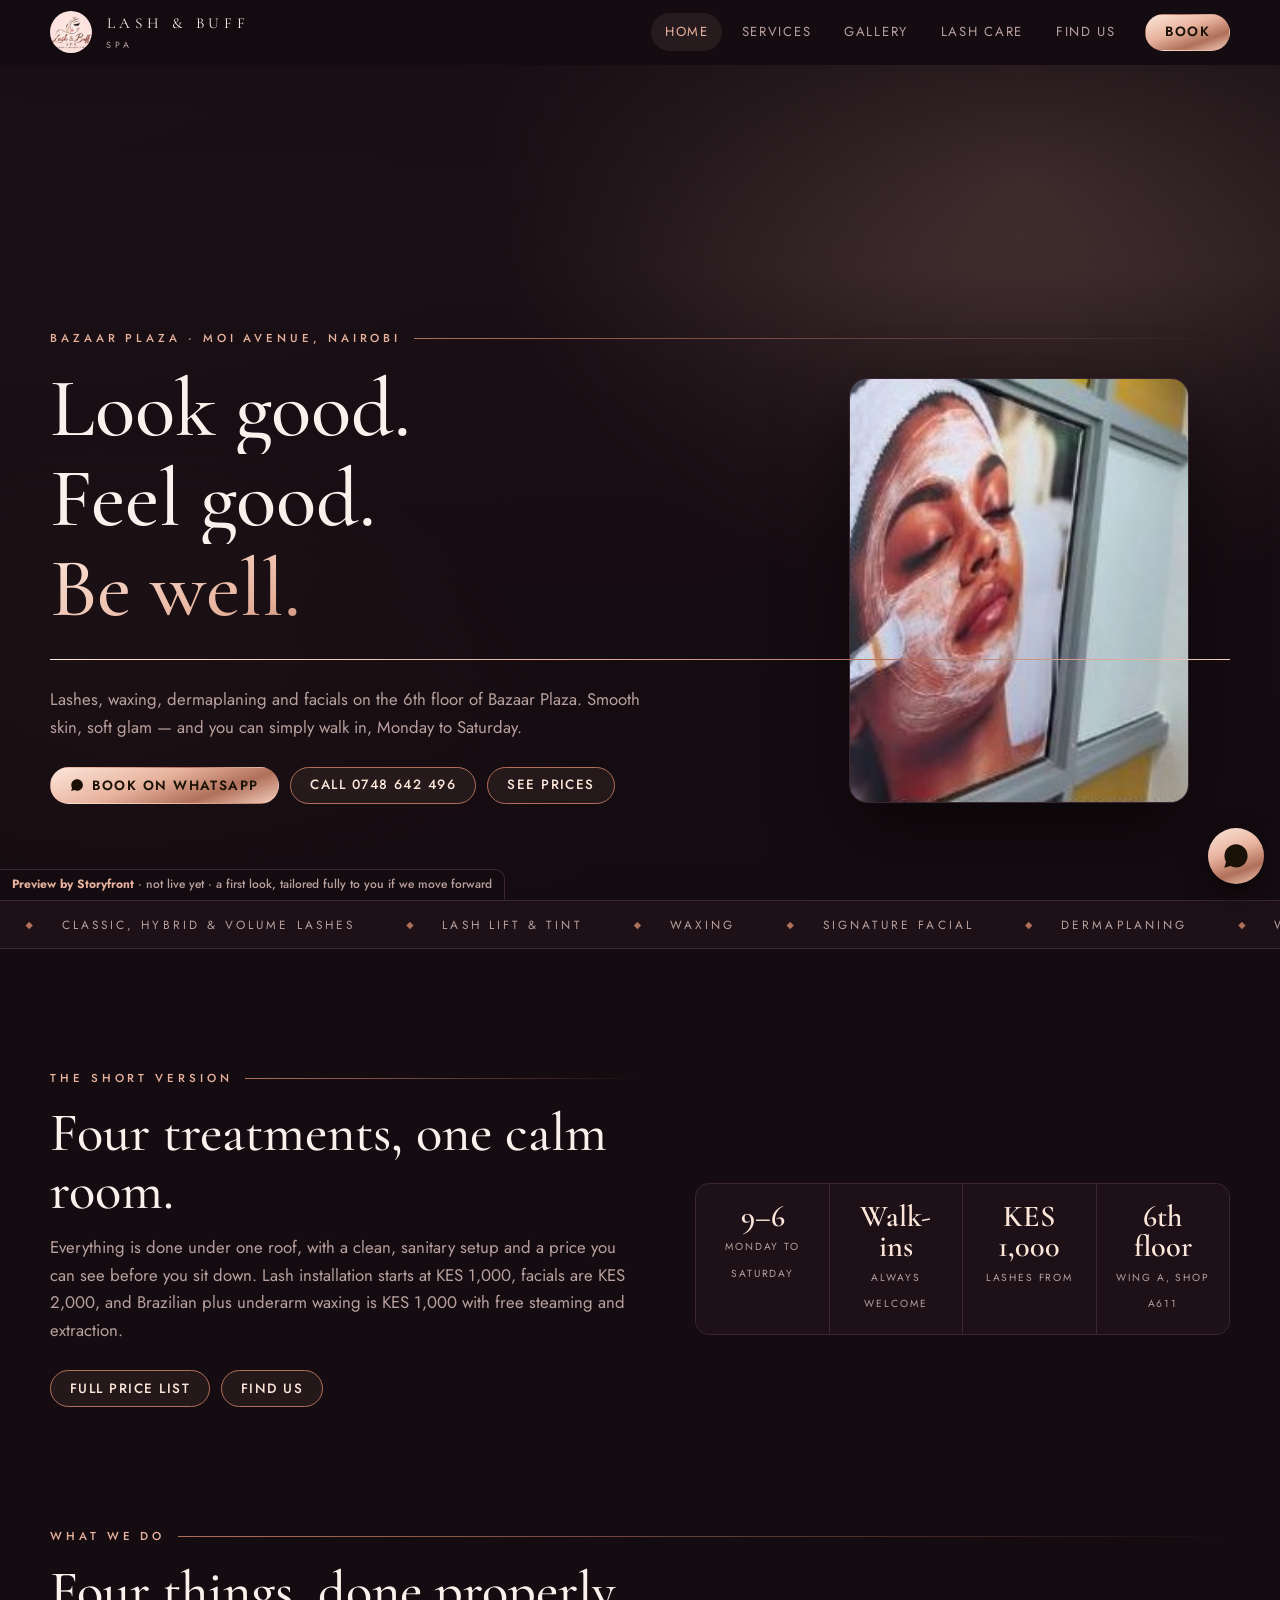
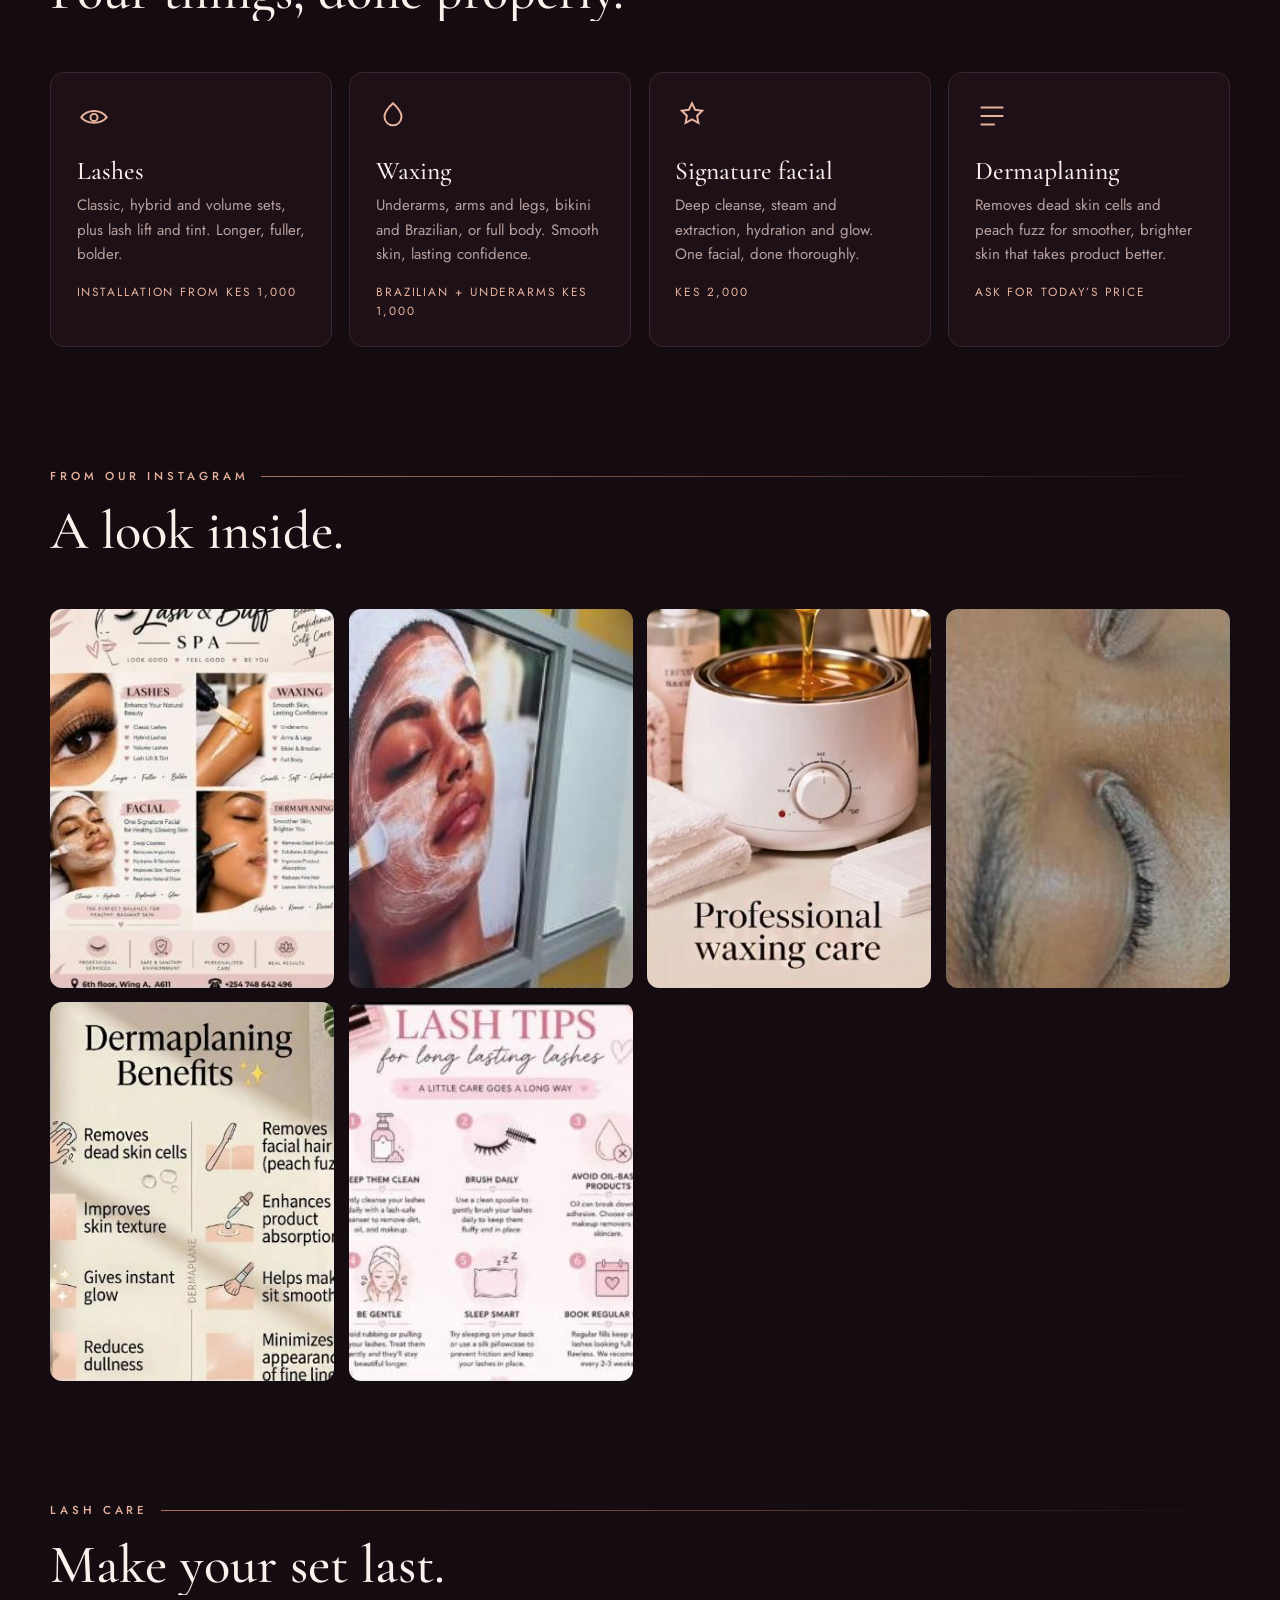
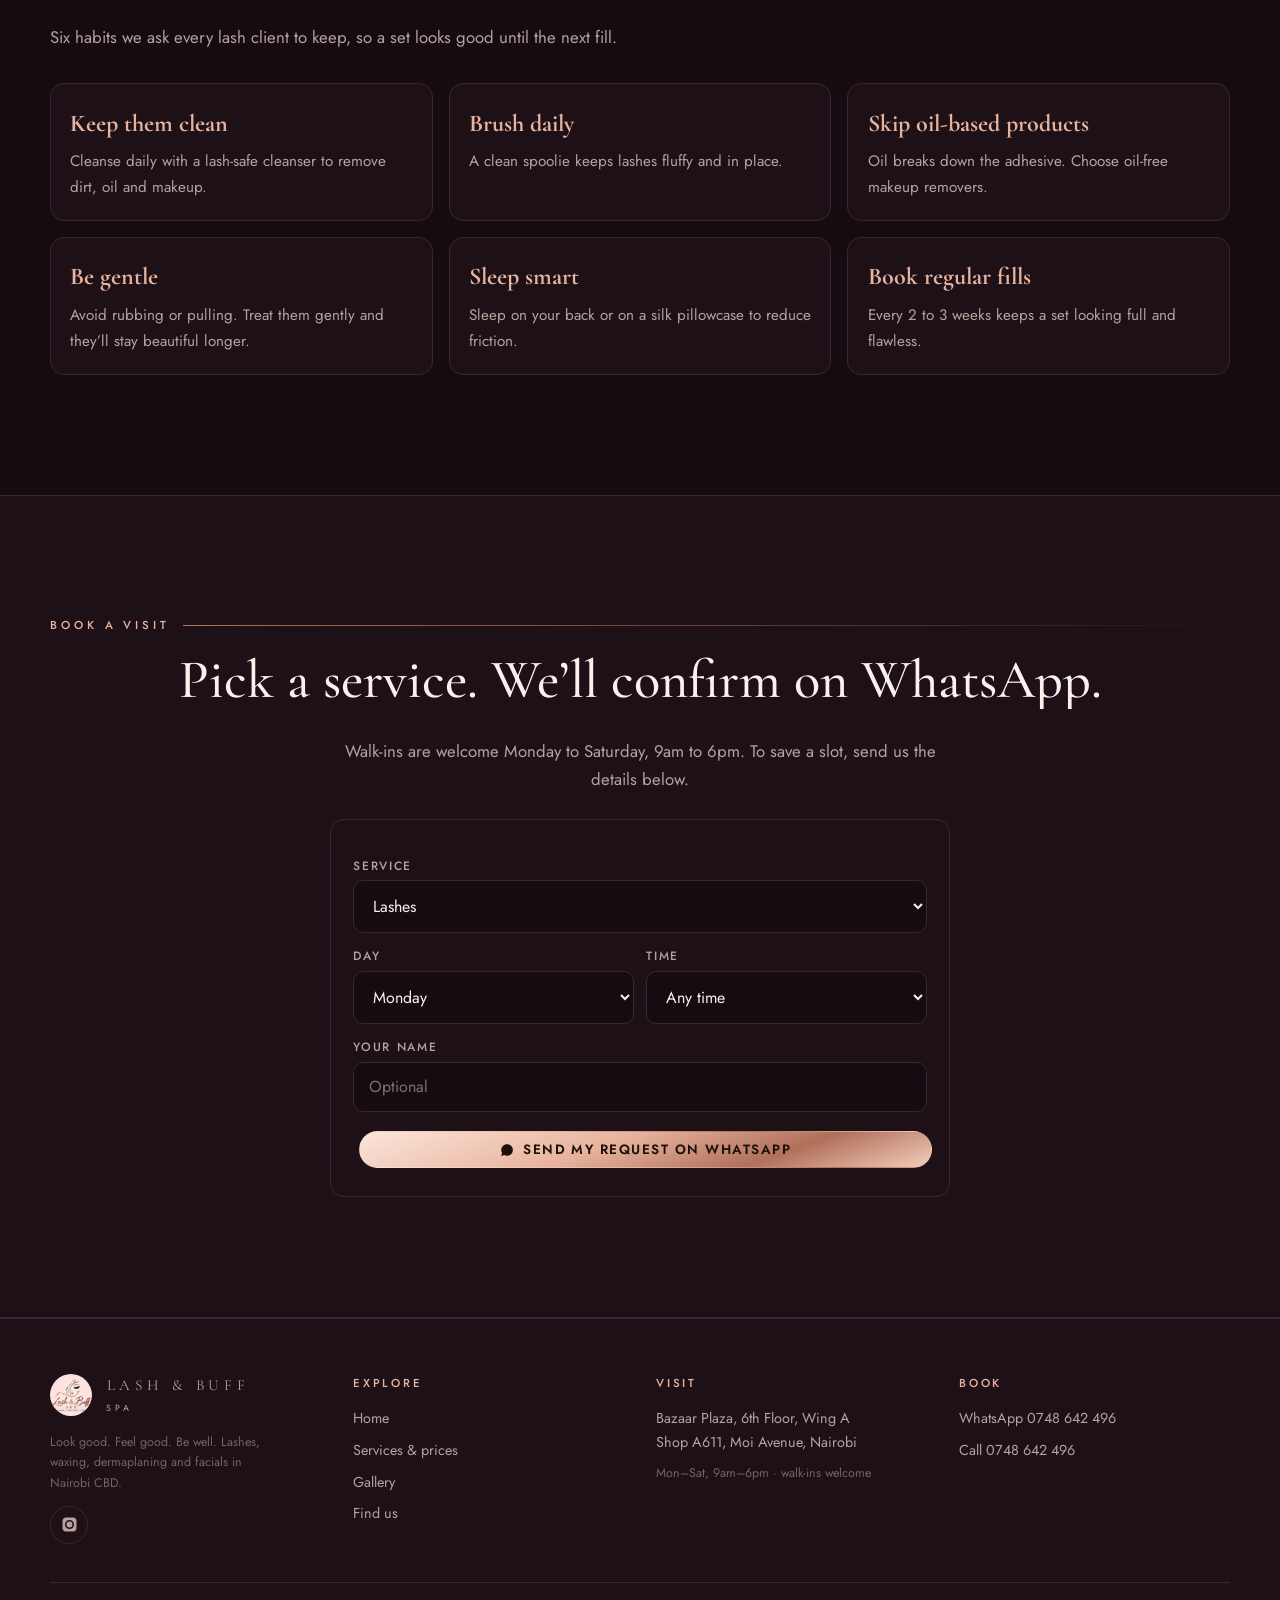
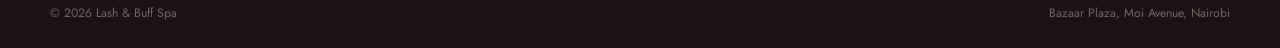
<file: index.html>
<!doctype html>
<html lang="en">
<head>
<meta charset="utf-8">
<meta name="viewport" content="width=device-width,initial-scale=1">
<title>Lash & Buff Spa | Lashes, Waxing, Facials, Nairobi CBD</title>
<meta name="description" content="Lashes, waxing, dermaplaning and facials at Bazaar Plaza, Moi Avenue, Nairobi. Walk-ins welcome, Mon-Sat 9am-6pm. Book on WhatsApp.">
<meta property="og:type" content="website">
<meta property="og:site_name" content="Lash &amp; Buff Spa">
<meta property="og:title" content="Lash & Buff Spa | Lashes, Waxing, Facials, Nairobi CBD">
<meta property="og:description" content="Lashes, waxing, dermaplaning and facials at Bazaar Plaza, Moi Avenue, Nairobi. Walk-ins welcome, Mon-Sat 9am-6pm. Book on WhatsApp.">
<meta property="og:image" content="og-image.jpg">
<meta name="twitter:card" content="summary_large_image">
<meta name="theme-color" content="#150C11">
<link rel="icon" href="favicon.svg" type="image/svg+xml">
<link rel="icon" href="favicon-32.png" sizes="32x32">
<link rel="apple-touch-icon" href="apple-touch-icon.png">
<link rel="preconnect" href="https://fonts.googleapis.com">
<link rel="preconnect" href="https://fonts.gstatic.com" crossorigin>
<link href="https://fonts.googleapis.com/css2?family=Cormorant+Garamond:wght@300;400;500;600&family=Jost:wght@300;400;500;600&display=swap" rel="stylesheet">
<link rel="stylesheet" href="styles.css">
<noscript><style>#splash{display:none}.rv{opacity:1;transform:none}.fade-up{opacity:1}</style></noscript>
<script type="application/ld+json">
{"@context":"https://schema.org","@type":"BeautySalon","name":"Lash & Buff Spa","description":"Lashes, waxing, dermaplaning and facials at Bazaar Plaza, Moi Avenue, Nairobi. Walk-ins welcome.","telephone":"+254748642496","openingHours":"Mo-Sa 09:00-18:00","address":{"@type":"PostalAddress","streetAddress":"Bazaar Plaza, 6th Floor, Wing A, Shop A611, Moi Avenue","addressLocality":"Nairobi","addressCountry":"KE"},"sameAs":["https://www.instagram.com/lashandbuff_spa_ke/"]}
</script>
</head>
<body>
<a class="skip" href="#main">Skip to content</a>
<div id="splash"><div class="splash-in"><img class="crest logo-img" src="images/logo.jpg" alt=""><div class="wordmark">LASH &amp; BUFF<small>SPA</small></div></div></div>
<header class="hdr" id="hdr"><div class="hdr-in">
<a class="brand" href="index.html"><img class="crest crest-box logo-img" src="images/logo.jpg" alt="Lash &amp; Buff Spa logo"><span class="wordmark">LASH &amp; BUFF<small>SPA</small></span></a>
<nav class="nav" id="nav">
<a href="index.html" aria-current="page">Home</a>
<a href="services.html">Services</a>
<a href="index.html#gallery">Gallery</a>
<a href="index.html#aftercare">Lash care</a>
<a href="contact.html">Find us</a>
<a class="btn btn-solid" href="https://wa.me/254748642496?text=Hi%20Lash%20%26%20Buff%2C%20I%20found%20your%20website.%20I%27d%20like%20to%20book%3A%0AService%3A%20%0APreferred%20day%3A%20">Book on WhatsApp</a>
</nav>
<a class="btn btn-solid btn-hdr" href="https://wa.me/254748642496?text=Hi%20Lash%20%26%20Buff%2C%20I%20found%20your%20website.%20I%27d%20like%20to%20book%3A%0AService%3A%20%0APreferred%20day%3A%20">Book</a>
<button class="burger" id="burger" aria-label="Open menu" aria-expanded="false" aria-controls="nav"><span></span><span></span><span></span></button>
</div></header>
<main id="main">

<section class="hero"><div class="hero-img"><img src="images/logo.jpg" alt=""></div>
<figure class="hero-photo"><img src="images/facial.jpg" alt="A client mid-facial at Lash &amp; Buff Spa"></figure>
<div class="hero-in">
<p class="eyebrow fade-up">Bazaar Plaza &middot; Moi Avenue, Nairobi</p>
<h1><span class="ln"><i>Look good.</i></span><span class="ln"><i>Feel good.</i></span><span class="ln"><i class="gold">Be well.</i></span></h1>
<div class="rule"></div>
<p class="lede fade-up">Lashes, waxing, dermaplaning and facials on the 6th floor of Bazaar Plaza. Smooth skin, soft glam &mdash; and you can simply walk in, Monday to Saturday.</p>
<div class="hero-cta fade-up d2"><a class="btn btn-solid" href="https://wa.me/254748642496?text=Hi%20Lash%20%26%20Buff%2C%20I%20found%20your%20website.%20I%27d%20like%20to%20book%3A%0AService%3A%20%0APreferred%20day%3A%20"><svg viewBox="0 0 24 24" aria-hidden="true"><path d="M17.47 14.38c-.3-.15-1.76-.87-2.03-.97-.27-.1-.47-.15-.67.15-.2.3-.77.97-.94 1.17-.17.2-.35.22-.65.07-.3-.15-1.26-.46-2.4-1.48-.89-.79-1.49-1.76-1.66-2.06-.17-.3-.02-.46.13-.61.14-.14.3-.35.45-.53.15-.18.2-.3.3-.5.1-.2.05-.37-.02-.52-.07-.15-.67-1.62-.92-2.22-.24-.58-.49-.5-.67-.51h-.57c-.2 0-.52.07-.79.37-.27.3-1.04 1.02-1.04 2.48s1.07 2.88 1.22 3.08c.15.2 2.1 3.2 5.08 4.49.71.31 1.26.49 1.69.63.71.23 1.36.19 1.87.12.57-.09 1.76-.72 2-1.41.25-.7.25-1.29.17-1.41-.07-.12-.27-.2-.57-.35zM12.04 2C6.58 2 2.13 6.45 2.13 11.91c0 1.75.46 3.45 1.32 4.95L2 22l5.25-1.38c1.45.79 3.08 1.21 4.79 1.21 5.46 0 9.91-4.45 9.91-9.91S17.5 2 12.04 2z"/></svg>Book on WhatsApp</a><a class="btn" href="tel:+254748642496">Call 0748 642 496</a><a class="btn" href="services.html">See prices</a></div>
</div></section>
<div class="ticker" aria-hidden="true"><div class="ticker-tr">
<span>Classic, hybrid &amp; volume lashes</span><span>Lash lift &amp; tint</span><span>Waxing</span><span>Signature facial</span><span>Dermaplaning</span><span>Walk-ins welcome</span>
<span>Classic, hybrid &amp; volume lashes</span><span>Lash lift &amp; tint</span><span>Waxing</span><span>Signature facial</span><span>Dermaplaning</span><span>Walk-ins welcome</span>
</div></div>
<section class="sec"><div class="wrap"><div class="split wide">
<div class="rv"><p class="eyebrow">The short version</p><h2><span class="sweep">Four treatments, one calm room.</span></h2>
<p class="lede">Everything is done under one roof, with a clean, sanitary setup and a price you can see before you sit down. Lash installation starts at KES 1,000, facials are KES 2,000, and Brazilian plus underarm waxing is KES 1,000 with free steaming and extraction.</p>
<div class="hero-cta"><a class="btn" href="services.html">Full price list</a><a class="btn" href="contact.html">Find us</a></div></div>
<div class="rv d1"><div class="stats">
<div class="stat"><b>9&ndash;6</b><span>Monday to Saturday</span></div><div class="stat"><b>Walk-ins</b><span>always welcome</span></div>
<div class="stat"><b>KES 1,000</b><span>lashes from</span></div><div class="stat"><b>6th floor</b><span>Wing A, Shop A611</span></div></div></div>
</div></div></section>
<section class="sec" style="padding-top:0"><div class="wrap">
<div class="rv"><p class="eyebrow">What we do</p><h2><span class="sweep">Four things, done properly.</span></h2></div>
<div class="grid g3" style="margin-top:2.4rem">
<a class="card rv" href="services.html"><svg class="ico" viewBox="0 0 24 24" aria-hidden="true"><path d="M3 13c4-6 14-6 18 0-4 5-14 5-18 0z"/><circle cx="12" cy="13" r="2.5"/></svg><h3>Lashes</h3><p>Classic, hybrid and volume sets, plus lash lift and tint. Longer, fuller, bolder.</p><span class="from">Installation from KES 1,000</span></a>
<a class="card rv d1" href="services.html"><svg class="ico" viewBox="0 0 24 24" aria-hidden="true"><path d="M12 3s6 5.4 6 9.6A6 6 0 0 1 6 12.6C6 8.4 12 3 12 3z"/></svg><h3>Waxing</h3><p>Underarms, arms and legs, bikini and Brazilian, or full body. Smooth skin, lasting confidence.</p><span class="from">Brazilian + underarms KES 1,000</span></a>
<a class="card rv d2" href="services.html"><svg class="ico" viewBox="0 0 24 24" aria-hidden="true"><path d="M12 3l2.2 4.6 5 .7-3.6 3.5.9 5-4.5-2.4L7.5 16.8l.9-5L4.8 8.3l5-.7L12 3z"/></svg><h3>Signature facial</h3><p>Deep cleanse, steam and extraction, hydration and glow. One facial, done thoroughly.</p><span class="from">KES 2,000</span></a>
<a class="card rv d3" href="services.html"><svg class="ico" viewBox="0 0 24 24" aria-hidden="true"><path d="M4 6h16M4 12h16M4 18h10"/></svg><h3>Dermaplaning</h3><p>Removes dead skin cells and peach fuzz for smoother, brighter skin that takes product better.</p><span class="from">Ask for today&rsquo;s price</span></a>
</div></div></section>
<section class="sec" style="padding-top:0" id="gallery"><div class="wrap">
<div class="rv"><p class="eyebrow">From our Instagram</p><h2><span class="sweep">A look inside.</span></h2></div>
<div class="gal rv" style="margin-top:2.2rem">
<figure data-title="Our services at a glance" data-detail="Lashes, waxing, facial and dermaplaning, on one card."><img src="images/services-flyer.jpg" alt="Lash &amp; Buff services card" loading="lazy"><figcaption>Our services at a glance</figcaption></figure>
<figure data-title="Signature facial" data-detail="Deep cleanse, steaming and extraction, facials at KES 2,000."><img src="images/facial.jpg" alt="Client during a facial" loading="lazy"><figcaption>Signature facial</figcaption></figure>
<figure data-title="Professional waxing care" data-detail="Clean, warm wax and fresh towels for every client."><img src="images/wax-warmer.jpg" alt="Wax warmer and towels" loading="lazy"><figcaption>Professional waxing care</figcaption></figure>
<figure data-title="Lash detail" data-detail="Soft, natural sets that stay neat."><img src="images/lash-closeup.jpg" alt="Close-up of lash extensions" loading="lazy"><figcaption>Lash detail</figcaption></figure>
<figure data-title="Dermaplaning benefits" data-detail="Removes dead skin cells, improves texture, instant glow."><img src="images/dermaplaning.jpg" alt="Dermaplaning benefits" loading="lazy"><figcaption>Dermaplaning benefits</figcaption></figure>
<figure data-title="Lash tips" data-detail="Six habits for long-lasting lashes."><img src="images/lash-tips.jpg" alt="Lash tips for long lasting lashes" loading="lazy"><figcaption>Lash tips</figcaption></figure>
</div></div></section>
<section class="sec" style="padding-top:0" id="aftercare"><div class="wrap">
<div class="rv"><p class="eyebrow">Lash care</p><h2><span class="sweep">Make your set last.</span></h2><p class="lede" style="margin-top:1rem">Six habits we ask every lash client to keep, so a set looks good until the next fill.</p></div>
<div class="tips rv">
<div class="tip"><b>Keep them clean</b><span>Cleanse daily with a lash-safe cleanser to remove dirt, oil and makeup.</span></div>
<div class="tip"><b>Brush daily</b><span>A clean spoolie keeps lashes fluffy and in place.</span></div>
<div class="tip"><b>Skip oil-based products</b><span>Oil breaks down the adhesive. Choose oil-free makeup removers.</span></div>
<div class="tip"><b>Be gentle</b><span>Avoid rubbing or pulling. Treat them gently and they&rsquo;ll stay beautiful longer.</span></div>
<div class="tip"><b>Sleep smart</b><span>Sleep on your back or on a silk pillowcase to reduce friction.</span></div>
<div class="tip"><b>Book regular fills</b><span>Every 2 to 3 weeks keeps a set looking full and flawless.</span></div>
</div></div></section>
<section class="sec cta-band"><div class="wrap">
<p class="eyebrow rv" style="justify-content:center">Book a visit</p>
<h2 class="rv"><span class="sweep">Pick a service. We&rsquo;ll confirm on WhatsApp.</span></h2>
<p class="lede rv" style="margin:1rem auto 0;text-align:center">Walk-ins are welcome Monday to Saturday, 9am to 6pm. To save a slot, send us the details below.</p>
<form class="book rv" id="bk">
<label for="svc">Service</label><select id="svc" name="svc"><option>Lashes</option><option>Lash lift &amp; tint</option><option>Waxing</option><option>Facial</option><option>Dermaplaning</option><option>Not sure yet</option></select>
<div class="row"><div><label for="day">Day</label><select id="day" name="day"><option>Monday</option><option>Tuesday</option><option>Wednesday</option><option>Thursday</option><option>Friday</option><option>Saturday</option></select></div>
<div><label for="time">Time</label><select id="time" name="time"><option value="">Any time</option><option>9am</option><option>11am</option><option>1pm</option><option>3pm</option><option>5pm</option></select></div></div>
<label for="nm">Your name</label><input id="nm" name="nm" autocomplete="name" placeholder="Optional">
<button class="btn btn-solid" type="submit"><svg viewBox="0 0 24 24" aria-hidden="true"><path d="M17.47 14.38c-.3-.15-1.76-.87-2.03-.97-.27-.1-.47-.15-.67.15-.2.3-.77.97-.94 1.17-.17.2-.35.22-.65.07-.3-.15-1.26-.46-2.4-1.48-.89-.79-1.49-1.76-1.66-2.06-.17-.3-.02-.46.13-.61.14-.14.3-.35.45-.53.15-.18.2-.3.3-.5.1-.2.05-.37-.02-.52-.07-.15-.67-1.62-.92-2.22-.24-.58-.49-.5-.67-.51h-.57c-.2 0-.52.07-.79.37-.27.3-1.04 1.02-1.04 2.48s1.07 2.88 1.22 3.08c.15.2 2.1 3.2 5.08 4.49.71.31 1.26.49 1.69.63.71.23 1.36.19 1.87.12.57-.09 1.76-.72 2-1.41.25-.7.25-1.29.17-1.41-.07-.12-.27-.2-.57-.35zM12.04 2C6.58 2 2.13 6.45 2.13 11.91c0 1.75.46 3.45 1.32 4.95L2 22l5.25-1.38c1.45.79 3.08 1.21 4.79 1.21 5.46 0 9.91-4.45 9.91-9.91S17.5 2 12.04 2z"/></svg>Send my request on WhatsApp</button>
</form>
</div></section>
</main>
<div id="lb" role="dialog" aria-modal="true" aria-label="Photo viewer"><figure><img id="lbImg" alt=""><figcaption><b id="lbTitle"></b><span id="lbCap"></span></figcaption></figure>
<button class="lb-btn" id="lbPrev" aria-label="Previous photo"><svg viewBox="0 0 24 24"><path d="m15 5-7 7 7 7"/></svg></button>
<button class="lb-btn" id="lbNext" aria-label="Next photo"><svg viewBox="0 0 24 24"><path d="m9 5 7 7-7 7"/></svg></button>
<button class="lb-btn" id="lbClose" aria-label="Close viewer"><svg viewBox="0 0 24 24"><path d="M6 6l12 12M18 6L6 18"/></svg></button><div id="lbCount"></div></div>
<footer class="foot"><div class="wrap"><div class="foot-grid">
<div><a class="brand" href="index.html" style="margin-bottom:1rem"><img class="crest crest-box logo-img" src="images/logo.jpg" alt=""><span class="wordmark">LASH &amp; BUFF<small>SPA</small></span></a>
<p class="note" style="max-width:30ch">Look good. Feel good. Be well. Lashes, waxing, dermaplaning and facials in Nairobi CBD.</p>
<div class="socials"><a href="https://www.instagram.com/lashandbuff_spa_ke/" aria-label="Instagram"><svg viewBox="0 0 24 24"><path d="M12 2.2c3.2 0 3.6 0 4.9.07 1.2.05 1.8.25 2.2.42.6.22 1 .5 1.4.9.4.4.7.8.9 1.4.2.4.4 1 .4 2.2.1 1.3.1 1.7.1 4.9s0 3.6-.1 4.9c0 1.2-.2 1.8-.4 2.2-.2.6-.5 1-.9 1.4-.4.4-.8.7-1.4.9-.4.2-1 .4-2.2.4-1.3.1-1.7.1-4.9.1s-3.6 0-4.9-.1c-1.2 0-1.8-.2-2.2-.4-.6-.2-1-.5-1.4-.9-.4-.4-.7-.8-.9-1.4-.2-.4-.4-1-.4-2.2-.1-1.3-.1-1.7-.1-4.9s0-3.6.1-4.9c0-1.2.2-1.8.4-2.2.2-.6.5-1 .9-1.4.4-.4.8-.7 1.4-.9.4-.2 1-.4 2.2-.4C8.4 2.2 8.8 2.2 12 2.2zm0 3.4a6.4 6.4 0 1 0 0 12.8 6.4 6.4 0 0 0 0-12.8zm0 2.2a4.2 4.2 0 1 1 0 8.4 4.2 4.2 0 0 1 0-8.4zm6.6-2.6a1.5 1.5 0 1 1-3 0 1.5 1.5 0 0 1 3 0z"/></svg></a></div></div>
<div><h4>Explore</h4><ul><li><a href="index.html">Home</a></li><li><a href="services.html">Services &amp; prices</a></li><li><a href="index.html#gallery">Gallery</a></li><li><a href="contact.html">Find us</a></li></ul></div>
<div><h4>Visit</h4><ul><li><a href="https://www.google.com/maps/search/?api=1&amp;query=Bazaar+Plaza+Moi+Avenue+Nairobi">Bazaar Plaza, 6th Floor, Wing A<br>Shop A611, Moi Avenue, Nairobi</a></li><li class="note">Mon&ndash;Sat, 9am&ndash;6pm &middot; walk-ins welcome</li></ul></div>
<div><h4>Book</h4><ul><li><a href="https://wa.me/254748642496?text=Hi%20Lash%20%26%20Buff%2C%20I%20found%20your%20website.%20I%27d%20like%20to%20book%3A%0AService%3A%20%0APreferred%20day%3A%20">WhatsApp 0748 642 496</a></li><li><a href="tel:+254748642496">Call 0748 642 496</a></li></ul></div>
</div><div class="foot-btm"><span>&copy; <span class="yr">2026</span> Lash &amp; Buff Spa</span><span>Bazaar Plaza, Moi Avenue, Nairobi</span></div></div></footer>
<a class="fab" href="https://wa.me/254748642496?text=Hi%20Lash%20%26%20Buff%2C%20I%20found%20your%20website.%20I%27d%20like%20to%20book%3A%0AService%3A%20%0APreferred%20day%3A%20" aria-label="Chat with Lash &amp; Buff on WhatsApp"><svg viewBox="0 0 24 24" aria-hidden="true"><path d="M17.47 14.38c-.3-.15-1.76-.87-2.03-.97-.27-.1-.47-.15-.67.15-.2.3-.77.97-.94 1.17-.17.2-.35.22-.65.07-.3-.15-1.26-.46-2.4-1.48-.89-.79-1.49-1.76-1.66-2.06-.17-.3-.02-.46.13-.61.14-.14.3-.35.45-.53.15-.18.2-.3.3-.5.1-.2.05-.37-.02-.52-.07-.15-.67-1.62-.92-2.22-.24-.58-.49-.5-.67-.51h-.57c-.2 0-.52.07-.79.37-.27.3-1.04 1.02-1.04 2.48s1.07 2.88 1.22 3.08c.15.2 2.1 3.2 5.08 4.49.71.31 1.26.49 1.69.63.71.23 1.36.19 1.87.12.57-.09 1.76-.72 2-1.41.25-.7.25-1.29.17-1.41-.07-.12-.27-.2-.57-.35zM12.04 2C6.58 2 2.13 6.45 2.13 11.91c0 1.75.46 3.45 1.32 4.95L2 22l5.25-1.38c1.45.79 3.08 1.21 4.79 1.21 5.46 0 9.91-4.45 9.91-9.91S17.5 2 12.04 2z"/></svg></a>
<div class="pvbar"><b>Preview by Storyfront</b> &middot; not live yet &middot; a first look, tailored fully to you if we move forward</div>
<script src="app.js"></script>
<script>
(function(){var f=document.getElementById('bk');if(!f)return;f.addEventListener('submit',function(e){e.preventDefault();var s=f.svc.value,d=f.day.value,t=f.time.value,n=f.nm.value.trim();
var m='Hi Lash & Buff, I found your website. I\'d like to book:\nService: '+s+'\nPreferred day: '+d+(t?' around '+t:'')+(n?'\nName: '+n:'');
window.open('https://wa.me/254748642496?text='+encodeURIComponent(m),'_blank');});})();
</script>
</body>
</html>
</file>
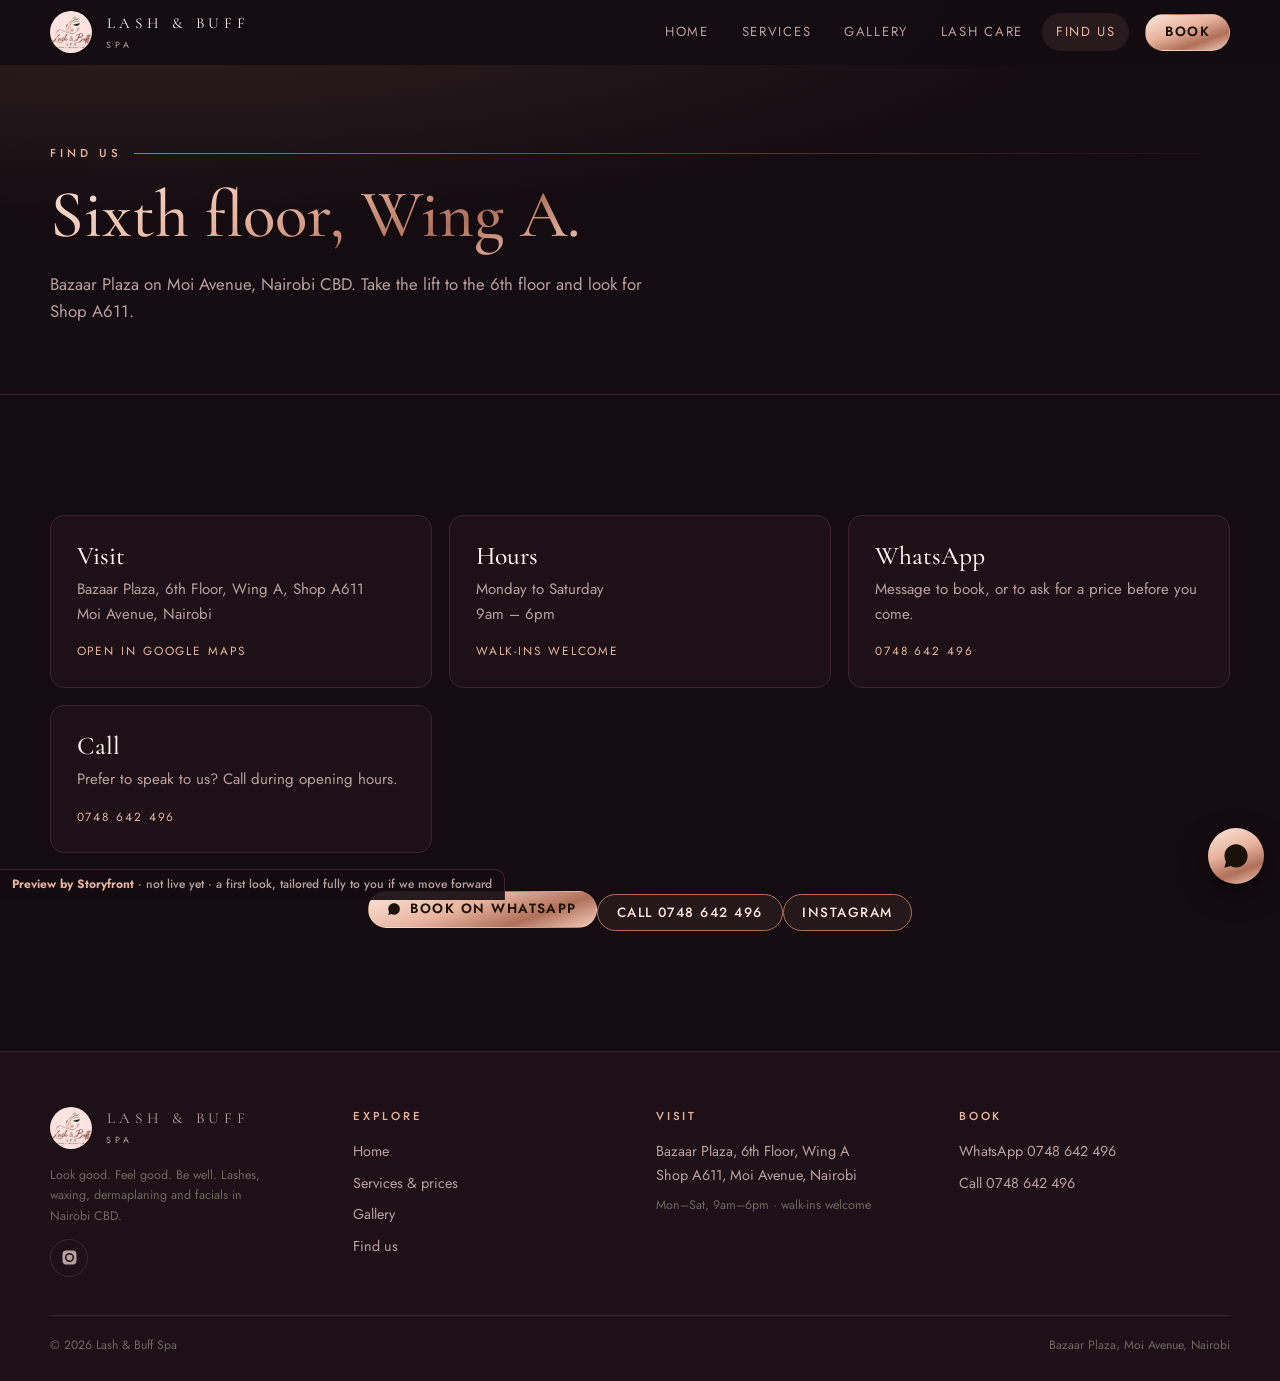
<file: contact.html>
<!doctype html>
<html lang="en">
<head>
<meta charset="utf-8">
<meta name="viewport" content="width=device-width,initial-scale=1">
<title>Find us | Lash & Buff Spa, Bazaar Plaza, Moi Avenue</title>
<meta name="description" content="Lash & Buff Spa is on the 6th floor of Bazaar Plaza, Wing A, Shop A611, Moi Avenue, Nairobi. Mon-Sat 9am-6pm. Walk-ins welcome.">
<meta property="og:type" content="website">
<meta property="og:site_name" content="Lash &amp; Buff Spa">
<meta property="og:title" content="Find us | Lash & Buff Spa, Bazaar Plaza, Moi Avenue">
<meta property="og:description" content="Lash & Buff Spa is on the 6th floor of Bazaar Plaza, Wing A, Shop A611, Moi Avenue, Nairobi. Mon-Sat 9am-6pm. Walk-ins welcome.">
<meta property="og:image" content="og-image.jpg">
<meta name="twitter:card" content="summary_large_image">
<meta name="theme-color" content="#150C11">
<link rel="icon" href="favicon.svg" type="image/svg+xml">
<link rel="icon" href="favicon-32.png" sizes="32x32">
<link rel="apple-touch-icon" href="apple-touch-icon.png">
<link rel="preconnect" href="https://fonts.googleapis.com">
<link rel="preconnect" href="https://fonts.gstatic.com" crossorigin>
<link href="https://fonts.googleapis.com/css2?family=Cormorant+Garamond:wght@300;400;500;600&family=Jost:wght@300;400;500;600&display=swap" rel="stylesheet">
<link rel="stylesheet" href="styles.css">
<noscript><style>#splash{display:none}.rv{opacity:1;transform:none}.fade-up{opacity:1}</style></noscript>
<script type="application/ld+json">
{"@context":"https://schema.org","@type":"BeautySalon","name":"Lash & Buff Spa","description":"Lashes, waxing, dermaplaning and facials at Bazaar Plaza, Moi Avenue, Nairobi. Walk-ins welcome.","telephone":"+254748642496","openingHours":"Mo-Sa 09:00-18:00","address":{"@type":"PostalAddress","streetAddress":"Bazaar Plaza, 6th Floor, Wing A, Shop A611, Moi Avenue","addressLocality":"Nairobi","addressCountry":"KE"},"sameAs":["https://www.instagram.com/lashandbuff_spa_ke/"]}
</script>
</head>
<body>
<a class="skip" href="#main">Skip to content</a>
<div id="splash"><div class="splash-in"><img class="crest logo-img" src="images/logo.jpg" alt=""><div class="wordmark">LASH &amp; BUFF<small>SPA</small></div></div></div>
<header class="hdr" id="hdr"><div class="hdr-in">
<a class="brand" href="index.html"><img class="crest crest-box logo-img" src="images/logo.jpg" alt="Lash &amp; Buff Spa logo"><span class="wordmark">LASH &amp; BUFF<small>SPA</small></span></a>
<nav class="nav" id="nav">
<a href="index.html">Home</a>
<a href="services.html">Services</a>
<a href="index.html#gallery">Gallery</a>
<a href="index.html#aftercare">Lash care</a>
<a href="contact.html" aria-current="page">Find us</a>
<a class="btn btn-solid" href="https://wa.me/254748642496?text=Hi%20Lash%20%26%20Buff%2C%20I%20found%20your%20website.%20I%27d%20like%20to%20book%3A%0AService%3A%20%0APreferred%20day%3A%20">Book on WhatsApp</a>
</nav>
<a class="btn btn-solid btn-hdr" href="https://wa.me/254748642496?text=Hi%20Lash%20%26%20Buff%2C%20I%20found%20your%20website.%20I%27d%20like%20to%20book%3A%0AService%3A%20%0APreferred%20day%3A%20">Book</a>
<button class="burger" id="burger" aria-label="Open menu" aria-expanded="false" aria-controls="nav"><span></span><span></span><span></span></button>
</div></header>
<main id="main">
<section class="page-head"><div class="wrap"><p class="eyebrow fade-up">Find us</p>
<h1 class="disp" style="font-size:clamp(2.4rem,7vw,4.2rem)"><span class="gold">Sixth floor, Wing A.</span></h1>
<p class="lede fade-up" style="margin-top:1.2rem">Bazaar Plaza on Moi Avenue, Nairobi CBD. Take the lift to the 6th floor and look for Shop A611.</p></div></section>
<section class="sec"><div class="wrap"><div class="grid g2">
<div class="card rv"><h3>Visit</h3><p>Bazaar Plaza, 6th Floor, Wing A, Shop A611<br>Moi Avenue, Nairobi</p><span class="from"><a href="https://www.google.com/maps/search/?api=1&amp;query=Bazaar+Plaza+Moi+Avenue+Nairobi">Open in Google Maps</a></span></div>
<div class="card rv d1"><h3>Hours</h3><p>Monday to Saturday<br>9am &ndash; 6pm</p><span class="from">Walk-ins welcome</span></div>
<div class="card rv"><h3>WhatsApp</h3><p>Message to book, or to ask for a price before you come.</p><span class="from"><a href="https://wa.me/254748642496?text=Hi%20Lash%20%26%20Buff%2C%20I%20found%20your%20website.%20I%27d%20like%20to%20book%3A%0AService%3A%20%0APreferred%20day%3A%20">0748 642 496</a></span></div>
<div class="card rv d1"><h3>Call</h3><p>Prefer to speak to us? Call during opening hours.</p><span class="from"><a href="tel:+254748642496">0748 642 496</a></span></div>
</div><div class="rv" style="margin-top:2.4rem;text-align:center"><a class="btn btn-solid" href="https://wa.me/254748642496?text=Hi%20Lash%20%26%20Buff%2C%20I%20found%20your%20website.%20I%27d%20like%20to%20book%3A%0AService%3A%20%0APreferred%20day%3A%20"><svg viewBox="0 0 24 24" aria-hidden="true"><path d="M17.47 14.38c-.3-.15-1.76-.87-2.03-.97-.27-.1-.47-.15-.67.15-.2.3-.77.97-.94 1.17-.17.2-.35.22-.65.07-.3-.15-1.26-.46-2.4-1.48-.89-.79-1.49-1.76-1.66-2.06-.17-.3-.02-.46.13-.61.14-.14.3-.35.45-.53.15-.18.2-.3.3-.5.1-.2.05-.37-.02-.52-.07-.15-.67-1.62-.92-2.22-.24-.58-.49-.5-.67-.51h-.57c-.2 0-.52.07-.79.37-.27.3-1.04 1.02-1.04 2.48s1.07 2.88 1.22 3.08c.15.2 2.1 3.2 5.08 4.49.71.31 1.26.49 1.69.63.71.23 1.36.19 1.87.12.57-.09 1.76-.72 2-1.41.25-.7.25-1.29.17-1.41-.07-.12-.27-.2-.57-.35zM12.04 2C6.58 2 2.13 6.45 2.13 11.91c0 1.75.46 3.45 1.32 4.95L2 22l5.25-1.38c1.45.79 3.08 1.21 4.79 1.21 5.46 0 9.91-4.45 9.91-9.91S17.5 2 12.04 2z"/></svg>Book on WhatsApp</a><a class="btn" href="tel:+254748642496">Call 0748 642 496</a><a class="btn" href="https://www.instagram.com/lashandbuff_spa_ke/">Instagram</a></div></div></section>
</main>
<div id="lb" role="dialog" aria-modal="true" aria-label="Photo viewer"><figure><img id="lbImg" alt=""><figcaption><b id="lbTitle"></b><span id="lbCap"></span></figcaption></figure>
<button class="lb-btn" id="lbPrev" aria-label="Previous photo"><svg viewBox="0 0 24 24"><path d="m15 5-7 7 7 7"/></svg></button>
<button class="lb-btn" id="lbNext" aria-label="Next photo"><svg viewBox="0 0 24 24"><path d="m9 5 7 7-7 7"/></svg></button>
<button class="lb-btn" id="lbClose" aria-label="Close viewer"><svg viewBox="0 0 24 24"><path d="M6 6l12 12M18 6L6 18"/></svg></button><div id="lbCount"></div></div>
<footer class="foot"><div class="wrap"><div class="foot-grid">
<div><a class="brand" href="index.html" style="margin-bottom:1rem"><img class="crest crest-box logo-img" src="images/logo.jpg" alt=""><span class="wordmark">LASH &amp; BUFF<small>SPA</small></span></a>
<p class="note" style="max-width:30ch">Look good. Feel good. Be well. Lashes, waxing, dermaplaning and facials in Nairobi CBD.</p>
<div class="socials"><a href="https://www.instagram.com/lashandbuff_spa_ke/" aria-label="Instagram"><svg viewBox="0 0 24 24"><path d="M12 2.2c3.2 0 3.6 0 4.9.07 1.2.05 1.8.25 2.2.42.6.22 1 .5 1.4.9.4.4.7.8.9 1.4.2.4.4 1 .4 2.2.1 1.3.1 1.7.1 4.9s0 3.6-.1 4.9c0 1.2-.2 1.8-.4 2.2-.2.6-.5 1-.9 1.4-.4.4-.8.7-1.4.9-.4.2-1 .4-2.2.4-1.3.1-1.7.1-4.9.1s-3.6 0-4.9-.1c-1.2 0-1.8-.2-2.2-.4-.6-.2-1-.5-1.4-.9-.4-.4-.7-.8-.9-1.4-.2-.4-.4-1-.4-2.2-.1-1.3-.1-1.7-.1-4.9s0-3.6.1-4.9c0-1.2.2-1.8.4-2.2.2-.6.5-1 .9-1.4.4-.4.8-.7 1.4-.9.4-.2 1-.4 2.2-.4C8.4 2.2 8.8 2.2 12 2.2zm0 3.4a6.4 6.4 0 1 0 0 12.8 6.4 6.4 0 0 0 0-12.8zm0 2.2a4.2 4.2 0 1 1 0 8.4 4.2 4.2 0 0 1 0-8.4zm6.6-2.6a1.5 1.5 0 1 1-3 0 1.5 1.5 0 0 1 3 0z"/></svg></a></div></div>
<div><h4>Explore</h4><ul><li><a href="index.html">Home</a></li><li><a href="services.html">Services &amp; prices</a></li><li><a href="index.html#gallery">Gallery</a></li><li><a href="contact.html">Find us</a></li></ul></div>
<div><h4>Visit</h4><ul><li><a href="https://www.google.com/maps/search/?api=1&amp;query=Bazaar+Plaza+Moi+Avenue+Nairobi">Bazaar Plaza, 6th Floor, Wing A<br>Shop A611, Moi Avenue, Nairobi</a></li><li class="note">Mon&ndash;Sat, 9am&ndash;6pm &middot; walk-ins welcome</li></ul></div>
<div><h4>Book</h4><ul><li><a href="https://wa.me/254748642496?text=Hi%20Lash%20%26%20Buff%2C%20I%20found%20your%20website.%20I%27d%20like%20to%20book%3A%0AService%3A%20%0APreferred%20day%3A%20">WhatsApp 0748 642 496</a></li><li><a href="tel:+254748642496">Call 0748 642 496</a></li></ul></div>
</div><div class="foot-btm"><span>&copy; <span class="yr">2026</span> Lash &amp; Buff Spa</span><span>Bazaar Plaza, Moi Avenue, Nairobi</span></div></div></footer>
<a class="fab" href="https://wa.me/254748642496?text=Hi%20Lash%20%26%20Buff%2C%20I%20found%20your%20website.%20I%27d%20like%20to%20book%3A%0AService%3A%20%0APreferred%20day%3A%20" aria-label="Chat with Lash &amp; Buff on WhatsApp"><svg viewBox="0 0 24 24" aria-hidden="true"><path d="M17.47 14.38c-.3-.15-1.76-.87-2.03-.97-.27-.1-.47-.15-.67.15-.2.3-.77.97-.94 1.17-.17.2-.35.22-.65.07-.3-.15-1.26-.46-2.4-1.48-.89-.79-1.49-1.76-1.66-2.06-.17-.3-.02-.46.13-.61.14-.14.3-.35.45-.53.15-.18.2-.3.3-.5.1-.2.05-.37-.02-.52-.07-.15-.67-1.62-.92-2.22-.24-.58-.49-.5-.67-.51h-.57c-.2 0-.52.07-.79.37-.27.3-1.04 1.02-1.04 2.48s1.07 2.88 1.22 3.08c.15.2 2.1 3.2 5.08 4.49.71.31 1.26.49 1.69.63.71.23 1.36.19 1.87.12.57-.09 1.76-.72 2-1.41.25-.7.25-1.29.17-1.41-.07-.12-.27-.2-.57-.35zM12.04 2C6.58 2 2.13 6.45 2.13 11.91c0 1.75.46 3.45 1.32 4.95L2 22l5.25-1.38c1.45.79 3.08 1.21 4.79 1.21 5.46 0 9.91-4.45 9.91-9.91S17.5 2 12.04 2z"/></svg></a>
<div class="pvbar"><b>Preview by Storyfront</b> &middot; not live yet &middot; a first look, tailored fully to you if we move forward</div>
<script src="app.js"></script>
<script>
(function(){var f=document.getElementById('bk');if(!f)return;f.addEventListener('submit',function(e){e.preventDefault();var s=f.svc.value,d=f.day.value,t=f.time.value,n=f.nm.value.trim();
var m='Hi Lash & Buff, I found your website. I\'d like to book:\nService: '+s+'\nPreferred day: '+d+(t?' around '+t:'')+(n?'\nName: '+n:'');
window.open('https://wa.me/254748642496?text='+encodeURIComponent(m),'_blank');});})();
</script>
</body>
</html>
</file>
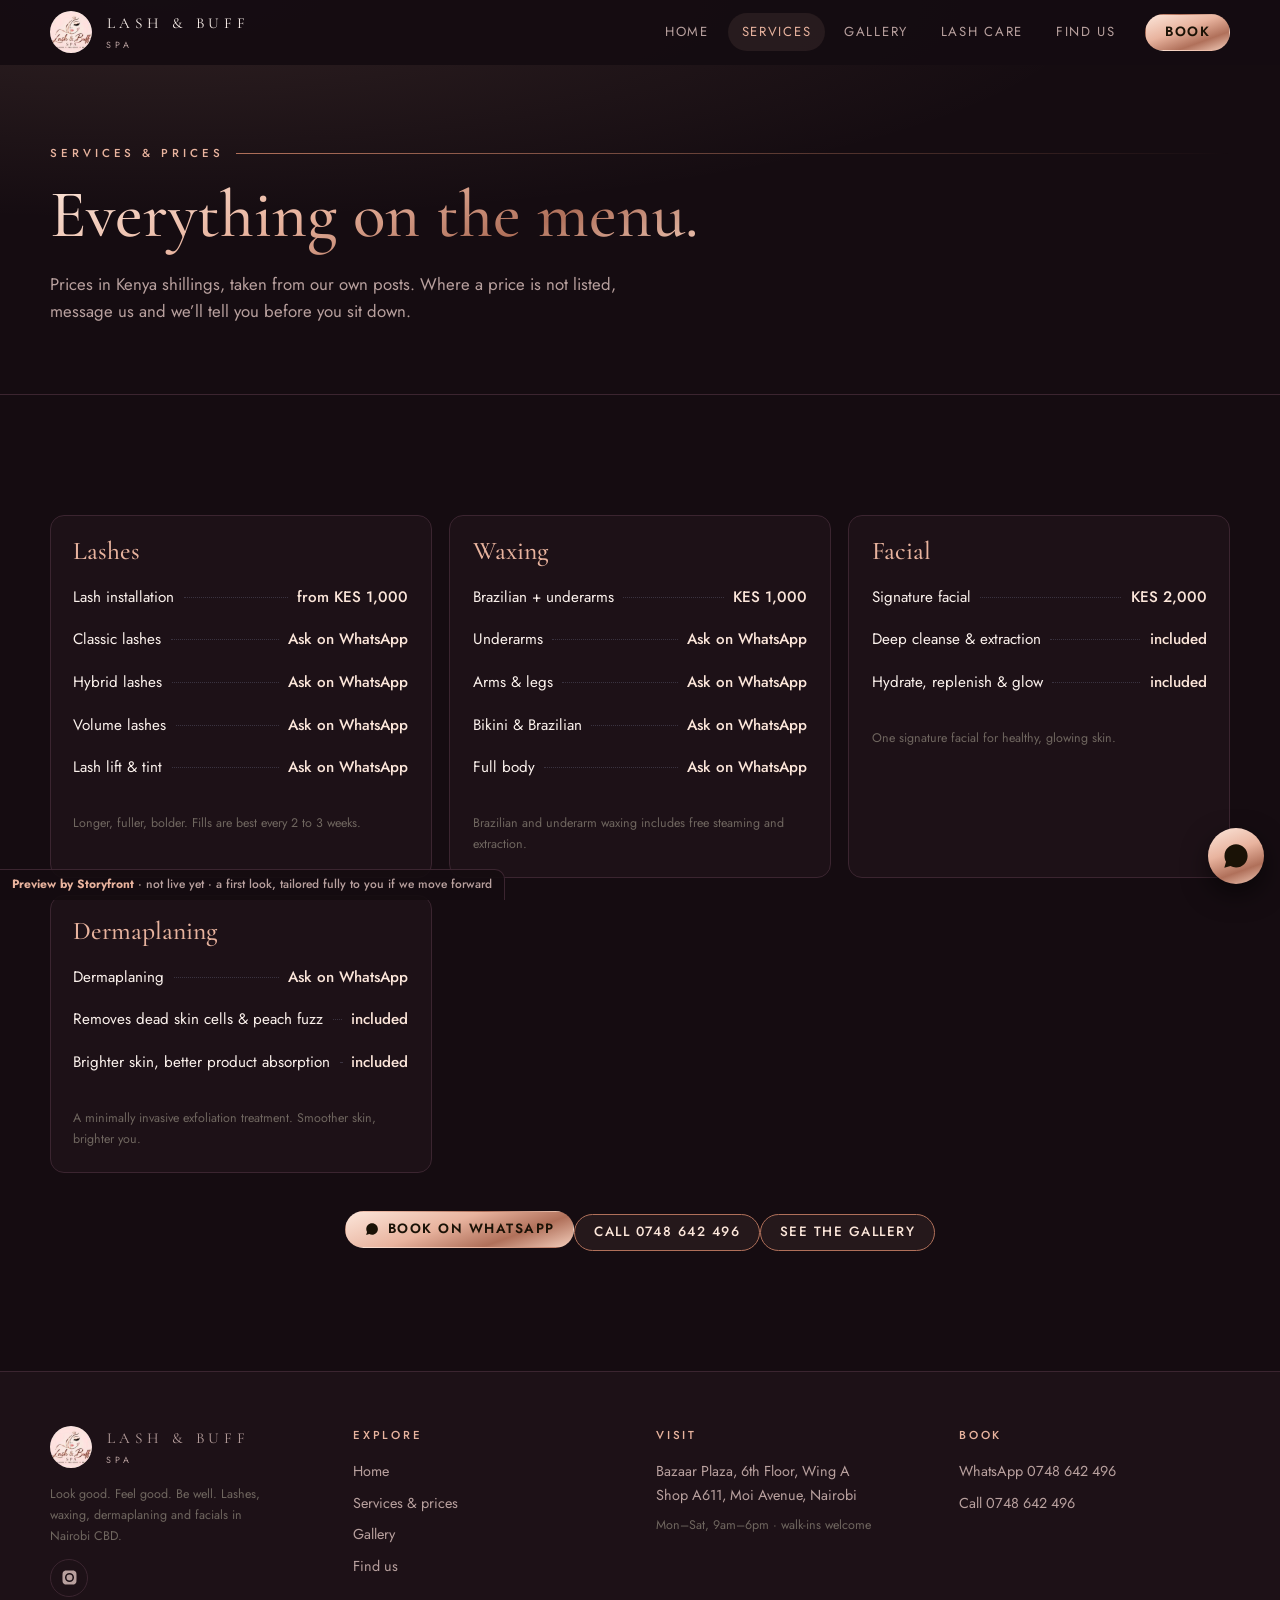
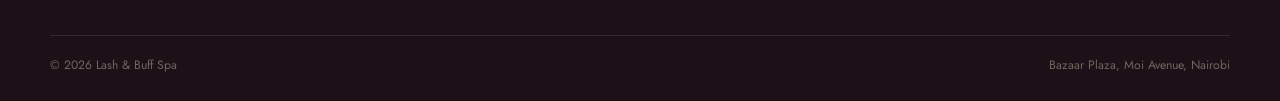
<file: services.html>
<!doctype html>
<html lang="en">
<head>
<meta charset="utf-8">
<meta name="viewport" content="width=device-width,initial-scale=1">
<title>Services & prices | Lash & Buff Spa, Nairobi</title>
<meta name="description" content="Lashes, waxing, facials and dermaplaning at Lash & Buff Spa, Moi Avenue, Nairobi. See prices and book on WhatsApp.">
<meta property="og:type" content="website">
<meta property="og:site_name" content="Lash &amp; Buff Spa">
<meta property="og:title" content="Services & prices | Lash & Buff Spa, Nairobi">
<meta property="og:description" content="Lashes, waxing, facials and dermaplaning at Lash & Buff Spa, Moi Avenue, Nairobi. See prices and book on WhatsApp.">
<meta property="og:image" content="og-image.jpg">
<meta name="twitter:card" content="summary_large_image">
<meta name="theme-color" content="#150C11">
<link rel="icon" href="favicon.svg" type="image/svg+xml">
<link rel="icon" href="favicon-32.png" sizes="32x32">
<link rel="apple-touch-icon" href="apple-touch-icon.png">
<link rel="preconnect" href="https://fonts.googleapis.com">
<link rel="preconnect" href="https://fonts.gstatic.com" crossorigin>
<link href="https://fonts.googleapis.com/css2?family=Cormorant+Garamond:wght@300;400;500;600&family=Jost:wght@300;400;500;600&display=swap" rel="stylesheet">
<link rel="stylesheet" href="styles.css">
<noscript><style>#splash{display:none}.rv{opacity:1;transform:none}.fade-up{opacity:1}</style></noscript>
<script type="application/ld+json">
{"@context":"https://schema.org","@type":"BeautySalon","name":"Lash & Buff Spa","description":"Lashes, waxing, dermaplaning and facials at Bazaar Plaza, Moi Avenue, Nairobi. Walk-ins welcome.","telephone":"+254748642496","openingHours":"Mo-Sa 09:00-18:00","address":{"@type":"PostalAddress","streetAddress":"Bazaar Plaza, 6th Floor, Wing A, Shop A611, Moi Avenue","addressLocality":"Nairobi","addressCountry":"KE"},"sameAs":["https://www.instagram.com/lashandbuff_spa_ke/"]}
</script>
</head>
<body>
<a class="skip" href="#main">Skip to content</a>
<div id="splash"><div class="splash-in"><img class="crest logo-img" src="images/logo.jpg" alt=""><div class="wordmark">LASH &amp; BUFF<small>SPA</small></div></div></div>
<header class="hdr" id="hdr"><div class="hdr-in">
<a class="brand" href="index.html"><img class="crest crest-box logo-img" src="images/logo.jpg" alt="Lash &amp; Buff Spa logo"><span class="wordmark">LASH &amp; BUFF<small>SPA</small></span></a>
<nav class="nav" id="nav">
<a href="index.html">Home</a>
<a href="services.html" aria-current="page">Services</a>
<a href="index.html#gallery">Gallery</a>
<a href="index.html#aftercare">Lash care</a>
<a href="contact.html">Find us</a>
<a class="btn btn-solid" href="https://wa.me/254748642496?text=Hi%20Lash%20%26%20Buff%2C%20I%20found%20your%20website.%20I%27d%20like%20to%20book%3A%0AService%3A%20%0APreferred%20day%3A%20">Book on WhatsApp</a>
</nav>
<a class="btn btn-solid btn-hdr" href="https://wa.me/254748642496?text=Hi%20Lash%20%26%20Buff%2C%20I%20found%20your%20website.%20I%27d%20like%20to%20book%3A%0AService%3A%20%0APreferred%20day%3A%20">Book</a>
<button class="burger" id="burger" aria-label="Open menu" aria-expanded="false" aria-controls="nav"><span></span><span></span><span></span></button>
</div></header>
<main id="main">
<section class="page-head"><div class="wrap"><p class="eyebrow fade-up">Services &amp; prices</p>
<h1 class="disp" style="font-size:clamp(2.4rem,7vw,4.2rem)"><span class="gold">Everything on the menu.</span></h1>
<p class="lede fade-up" style="margin-top:1.2rem">Prices in Kenya shillings, taken from our own posts. Where a price is not listed, message us and we&rsquo;ll tell you before you sit down.</p></div></section>
<section class="sec"><div class="wrap"><div class="grid g2">
<div class="menu rv "><h3>Lashes</h3><ul><li><span>Lash installation</span><span class="dots"></span><b>from KES 1,000</b></li><li><span>Classic lashes</span><span class="dots"></span><b>Ask on WhatsApp</b></li><li><span>Hybrid lashes</span><span class="dots"></span><b>Ask on WhatsApp</b></li><li><span>Volume lashes</span><span class="dots"></span><b>Ask on WhatsApp</b></li><li><span>Lash lift &amp; tint</span><span class="dots"></span><b>Ask on WhatsApp</b></li></ul><p class="note" style="padding:0 1.4rem 1.4rem;margin:0">Longer, fuller, bolder. Fills are best every 2 to 3 weeks.</p></div>
<div class="menu rv d1"><h3>Waxing</h3><ul><li><span>Brazilian + underarms</span><span class="dots"></span><b>KES 1,000</b></li><li><span>Underarms</span><span class="dots"></span><b>Ask on WhatsApp</b></li><li><span>Arms &amp; legs</span><span class="dots"></span><b>Ask on WhatsApp</b></li><li><span>Bikini &amp; Brazilian</span><span class="dots"></span><b>Ask on WhatsApp</b></li><li><span>Full body</span><span class="dots"></span><b>Ask on WhatsApp</b></li></ul><p class="note" style="padding:0 1.4rem 1.4rem;margin:0">Brazilian and underarm waxing includes free steaming and extraction.</p></div>
<div class="menu rv "><h3>Facial</h3><ul><li><span>Signature facial</span><span class="dots"></span><b>KES 2,000</b></li><li><span>Deep cleanse &amp; extraction</span><span class="dots"></span><b>included</b></li><li><span>Hydrate, replenish &amp; glow</span><span class="dots"></span><b>included</b></li></ul><p class="note" style="padding:0 1.4rem 1.4rem;margin:0">One signature facial for healthy, glowing skin.</p></div>
<div class="menu rv d1"><h3>Dermaplaning</h3><ul><li><span>Dermaplaning</span><span class="dots"></span><b>Ask on WhatsApp</b></li><li><span>Removes dead skin cells &amp; peach fuzz</span><span class="dots"></span><b>included</b></li><li><span>Brighter skin, better product absorption</span><span class="dots"></span><b>included</b></li></ul><p class="note" style="padding:0 1.4rem 1.4rem;margin:0">A minimally invasive exfoliation treatment. Smoother skin, brighter you.</p></div>
</div>
<div class="rv" style="margin-top:2.4rem;text-align:center"><a class="btn btn-solid" href="https://wa.me/254748642496?text=Hi%20Lash%20%26%20Buff%2C%20I%20found%20your%20website.%20I%27d%20like%20to%20book%3A%0AService%3A%20%0APreferred%20day%3A%20"><svg viewBox="0 0 24 24" aria-hidden="true"><path d="M17.47 14.38c-.3-.15-1.76-.87-2.03-.97-.27-.1-.47-.15-.67.15-.2.3-.77.97-.94 1.17-.17.2-.35.22-.65.07-.3-.15-1.26-.46-2.4-1.48-.89-.79-1.49-1.76-1.66-2.06-.17-.3-.02-.46.13-.61.14-.14.3-.35.45-.53.15-.18.2-.3.3-.5.1-.2.05-.37-.02-.52-.07-.15-.67-1.62-.92-2.22-.24-.58-.49-.5-.67-.51h-.57c-.2 0-.52.07-.79.37-.27.3-1.04 1.02-1.04 2.48s1.07 2.88 1.22 3.08c.15.2 2.1 3.2 5.08 4.49.71.31 1.26.49 1.69.63.71.23 1.36.19 1.87.12.57-.09 1.76-.72 2-1.41.25-.7.25-1.29.17-1.41-.07-.12-.27-.2-.57-.35zM12.04 2C6.58 2 2.13 6.45 2.13 11.91c0 1.75.46 3.45 1.32 4.95L2 22l5.25-1.38c1.45.79 3.08 1.21 4.79 1.21 5.46 0 9.91-4.45 9.91-9.91S17.5 2 12.04 2z"/></svg>Book on WhatsApp</a><a class="btn" href="tel:+254748642496">Call 0748 642 496</a><a class="btn" href="index.html#gallery">See the gallery</a></div></div></section>
</main>
<div id="lb" role="dialog" aria-modal="true" aria-label="Photo viewer"><figure><img id="lbImg" alt=""><figcaption><b id="lbTitle"></b><span id="lbCap"></span></figcaption></figure>
<button class="lb-btn" id="lbPrev" aria-label="Previous photo"><svg viewBox="0 0 24 24"><path d="m15 5-7 7 7 7"/></svg></button>
<button class="lb-btn" id="lbNext" aria-label="Next photo"><svg viewBox="0 0 24 24"><path d="m9 5 7 7-7 7"/></svg></button>
<button class="lb-btn" id="lbClose" aria-label="Close viewer"><svg viewBox="0 0 24 24"><path d="M6 6l12 12M18 6L6 18"/></svg></button><div id="lbCount"></div></div>
<footer class="foot"><div class="wrap"><div class="foot-grid">
<div><a class="brand" href="index.html" style="margin-bottom:1rem"><img class="crest crest-box logo-img" src="images/logo.jpg" alt=""><span class="wordmark">LASH &amp; BUFF<small>SPA</small></span></a>
<p class="note" style="max-width:30ch">Look good. Feel good. Be well. Lashes, waxing, dermaplaning and facials in Nairobi CBD.</p>
<div class="socials"><a href="https://www.instagram.com/lashandbuff_spa_ke/" aria-label="Instagram"><svg viewBox="0 0 24 24"><path d="M12 2.2c3.2 0 3.6 0 4.9.07 1.2.05 1.8.25 2.2.42.6.22 1 .5 1.4.9.4.4.7.8.9 1.4.2.4.4 1 .4 2.2.1 1.3.1 1.7.1 4.9s0 3.6-.1 4.9c0 1.2-.2 1.8-.4 2.2-.2.6-.5 1-.9 1.4-.4.4-.8.7-1.4.9-.4.2-1 .4-2.2.4-1.3.1-1.7.1-4.9.1s-3.6 0-4.9-.1c-1.2 0-1.8-.2-2.2-.4-.6-.2-1-.5-1.4-.9-.4-.4-.7-.8-.9-1.4-.2-.4-.4-1-.4-2.2-.1-1.3-.1-1.7-.1-4.9s0-3.6.1-4.9c0-1.2.2-1.8.4-2.2.2-.6.5-1 .9-1.4.4-.4.8-.7 1.4-.9.4-.2 1-.4 2.2-.4C8.4 2.2 8.8 2.2 12 2.2zm0 3.4a6.4 6.4 0 1 0 0 12.8 6.4 6.4 0 0 0 0-12.8zm0 2.2a4.2 4.2 0 1 1 0 8.4 4.2 4.2 0 0 1 0-8.4zm6.6-2.6a1.5 1.5 0 1 1-3 0 1.5 1.5 0 0 1 3 0z"/></svg></a></div></div>
<div><h4>Explore</h4><ul><li><a href="index.html">Home</a></li><li><a href="services.html">Services &amp; prices</a></li><li><a href="index.html#gallery">Gallery</a></li><li><a href="contact.html">Find us</a></li></ul></div>
<div><h4>Visit</h4><ul><li><a href="https://www.google.com/maps/search/?api=1&amp;query=Bazaar+Plaza+Moi+Avenue+Nairobi">Bazaar Plaza, 6th Floor, Wing A<br>Shop A611, Moi Avenue, Nairobi</a></li><li class="note">Mon&ndash;Sat, 9am&ndash;6pm &middot; walk-ins welcome</li></ul></div>
<div><h4>Book</h4><ul><li><a href="https://wa.me/254748642496?text=Hi%20Lash%20%26%20Buff%2C%20I%20found%20your%20website.%20I%27d%20like%20to%20book%3A%0AService%3A%20%0APreferred%20day%3A%20">WhatsApp 0748 642 496</a></li><li><a href="tel:+254748642496">Call 0748 642 496</a></li></ul></div>
</div><div class="foot-btm"><span>&copy; <span class="yr">2026</span> Lash &amp; Buff Spa</span><span>Bazaar Plaza, Moi Avenue, Nairobi</span></div></div></footer>
<a class="fab" href="https://wa.me/254748642496?text=Hi%20Lash%20%26%20Buff%2C%20I%20found%20your%20website.%20I%27d%20like%20to%20book%3A%0AService%3A%20%0APreferred%20day%3A%20" aria-label="Chat with Lash &amp; Buff on WhatsApp"><svg viewBox="0 0 24 24" aria-hidden="true"><path d="M17.47 14.38c-.3-.15-1.76-.87-2.03-.97-.27-.1-.47-.15-.67.15-.2.3-.77.97-.94 1.17-.17.2-.35.22-.65.07-.3-.15-1.26-.46-2.4-1.48-.89-.79-1.49-1.76-1.66-2.06-.17-.3-.02-.46.13-.61.14-.14.3-.35.45-.53.15-.18.2-.3.3-.5.1-.2.05-.37-.02-.52-.07-.15-.67-1.62-.92-2.22-.24-.58-.49-.5-.67-.51h-.57c-.2 0-.52.07-.79.37-.27.3-1.04 1.02-1.04 2.48s1.07 2.88 1.22 3.08c.15.2 2.1 3.2 5.08 4.49.71.31 1.26.49 1.69.63.71.23 1.36.19 1.87.12.57-.09 1.76-.72 2-1.41.25-.7.25-1.29.17-1.41-.07-.12-.27-.2-.57-.35zM12.04 2C6.58 2 2.13 6.45 2.13 11.91c0 1.75.46 3.45 1.32 4.95L2 22l5.25-1.38c1.45.79 3.08 1.21 4.79 1.21 5.46 0 9.91-4.45 9.91-9.91S17.5 2 12.04 2z"/></svg></a>
<div class="pvbar"><b>Preview by Storyfront</b> &middot; not live yet &middot; a first look, tailored fully to you if we move forward</div>
<script src="app.js"></script>
<script>
(function(){var f=document.getElementById('bk');if(!f)return;f.addEventListener('submit',function(e){e.preventDefault();var s=f.svc.value,d=f.day.value,t=f.time.value,n=f.nm.value.trim();
var m='Hi Lash & Buff, I found your website. I\'d like to book:\nService: '+s+'\nPreferred day: '+d+(t?' around '+t:'')+(n?'\nName: '+n:'');
window.open('https://wa.me/254748642496?text='+encodeURIComponent(m),'_blank');});})();
</script>
</body>
</html>
</file>
<file: styles.css>
/* Crowned by Ronnie — palette lifted straight off his own crest:
   black disc, gold laurel, cream lettering. Nothing invented here. */
:root{
  --ink:#150C11; --ink-2:#1D1117; --ink-3:#27171F; --line:#3B2530;
  --gold-hi:#FCE6DA; --gold:#E8B39E; --gold-deep:#B0705A;
  --cream:#FBF1EC; --muted:#B8A09E;
  --wrap:1180px; --r:14px;
  --grad-gold:linear-gradient(160deg,#FCE6DA 0%,#E8B39E 42%,#B0705A 72%,#F3CDBB 100%);
  --ease:cubic-bezier(.22,.61,.36,1);
}
*,*::before,*::after{box-sizing:border-box}
html{scroll-behavior:smooth;-webkit-text-size-adjust:100%}
body{
  margin:0;background:var(--ink);color:var(--cream);
  font-family:"Jost",system-ui,-apple-system,"Segoe UI",Roboto,sans-serif;
  font-size:16px;line-height:1.65;overflow-x:hidden;
}
img,video{max-width:100%;display:block}
a{color:inherit;text-decoration:none}
h1,h2,h3,.disp{font-family:"Cormorant Garamond",Georgia,"Times New Roman",serif;font-weight:500;line-height:1.08;margin:0}
h1{font-size:clamp(2.6rem,9vw,5.2rem)}
h2{font-size:clamp(2rem,5.4vw,3.4rem)}
h3{font-size:clamp(1.25rem,2.6vw,1.6rem)}
p{margin:0 0 1em}
.wrap{width:min(100% - 2.2rem,var(--wrap));margin-inline:auto}
.sec{padding:clamp(4rem,10vw,7.5rem) 0}
.gold{background:var(--grad-gold);-webkit-background-clip:text;background-clip:text;color:transparent}
.eyebrow{
  font-size:.72rem;letter-spacing:.34em;text-transform:uppercase;color:var(--gold);
  display:flex;align-items:center;gap:.8rem;margin:0 0 1rem;font-weight:500;
}
.eyebrow::after{content:"";flex:1;height:1px;background:linear-gradient(90deg,var(--gold-deep),transparent)}
.lede{color:var(--muted);font-size:1.05rem;max-width:62ch}
@media(max-width:520px){.eyebrow{font-size:.62rem;letter-spacing:.2em}}
.skip{position:absolute;left:-9999px}
.skip:focus{left:1rem;top:1rem;z-index:300;background:var(--ink-3);padding:.6rem 1rem;border-radius:8px}

/* ---------- crest ---------- */
.crest{width:100%;height:auto;display:block}
.crest-box{width:42px;flex:0 0 42px}

/* ---------- splash (his own mark, so it earns its place) ---------- */
#splash{
  position:fixed;inset:0;z-index:200;background:var(--ink);
  display:grid;place-items:center;transition:opacity .6s var(--ease),visibility .6s;
}
#splash.gone{opacity:0;visibility:hidden}
.splash-in{width:min(52vw,210px);text-align:center;animation:crestIn 1.1s var(--ease) both}
.splash-in .wordmark{margin-top:.9rem}
@keyframes crestIn{from{opacity:0;transform:scale(.86) translateY(10px)}to{opacity:1;transform:none}}
.wordmark{font-family:"Cormorant Garamond",Georgia,serif;letter-spacing:.3em;text-indent:.3em;font-size:1.05rem;line-height:1.3}
.wordmark small{display:block;font-family:"Jost",sans-serif;font-size:.56rem;letter-spacing:.42em;text-indent:.42em;color:var(--muted);margin-top:.35rem}

/* ---------- header ---------- */
.hdr{
  position:fixed;top:0;left:0;right:0;z-index:100;
  background:rgba(21,12,17,.94);border-bottom:1px solid transparent;
  transition:transform .38s var(--ease),border-color .3s;
}
.hdr.stuck{border-bottom-color:var(--line)}
.hdr.hide{transform:translateY(-102%)}
.hdr-in{display:flex;align-items:center;gap:1rem;padding:.7rem 0;width:min(100% - 2.2rem,var(--wrap));margin-inline:auto}
.brand{display:flex;align-items:center;gap:.65rem;margin-right:auto}
.brand .wordmark{font-size:.95rem}
.nav{display:flex;align-items:center;gap:.35rem}
.nav a{
  padding:.5rem .85rem;border-radius:999px;font-size:.82rem;letter-spacing:.13em;
  text-transform:uppercase;color:var(--muted);transition:color .25s,background .25s;white-space:nowrap;
}
.nav a:hover{color:var(--cream)}
.nav a[aria-current="page"]{color:var(--gold);background:rgba(232,179,158,.09)}
/* the in-nav booking button is for the mobile panel only — the header has its own */
@media(min-width:881px){.nav .btn{display:none}}
.btn{
  display:inline-flex;align-items:center;justify-content:center;gap:.55rem;
  padding:.7em 1.4em;border-radius:999px;font-size:.84rem;letter-spacing:.11em;
  text-transform:uppercase;font-weight:500;border:1px solid var(--gold-deep);
  color:var(--gold-hi);background:rgba(232,179,158,.07);cursor:pointer;
  transition:background .28s,color .28s,transform .28s var(--ease);line-height:1.2;
  font-family:inherit;
}
.btn:hover{background:rgba(232,179,158,.16);transform:translateY(-2px)}
.btn-solid{background:var(--grad-gold);color:#1A1206;border-color:transparent;font-weight:600}
.btn-solid:hover{filter:brightness(1.07)}
.btn svg{width:1.05em;height:1.05em;flex:0 0 auto;fill:currentColor}
.burger{display:none;width:44px;height:44px;border:1px solid var(--line);background:none;border-radius:12px;cursor:pointer;padding:0}
.burger span{display:block;width:18px;height:1.5px;background:var(--cream);margin:4px auto;transition:transform .3s var(--ease),opacity .2s}
.burger[aria-expanded="true"] span:nth-child(1){transform:translateY(5.5px) rotate(45deg)}
.burger[aria-expanded="true"] span:nth-child(2){opacity:0}
.burger[aria-expanded="true"] span:nth-child(3){transform:translateY(-5.5px) rotate(-45deg)}
@media(max-width:880px){
  .burger{display:block}
  .hdr .btn-hdr{display:none}
  .nav{
    position:fixed;inset:60px 0 auto;background:var(--ink);border-bottom:1px solid var(--line);
    flex-direction:column;align-items:stretch;gap:0;padding:.5rem 1.1rem 1.2rem;
    transform:translateY(-12px);opacity:0;pointer-events:none;transition:opacity .3s,transform .3s var(--ease);
  }
  .nav.open{opacity:1;transform:none;pointer-events:auto}
  .nav a{padding:.85rem .4rem;border-bottom:1px solid var(--line);border-radius:0;font-size:.9rem}
  .nav .btn{margin-top:.9rem;border-bottom:0}
}

/* ---------- hero ---------- */
.hero{position:relative;min-height:100svh;display:flex;align-items:flex-end;overflow:hidden}
.hero-img{position:absolute;inset:0}
.hero-img img{
  width:100%;height:100%;object-fit:cover;object-position:52% 20%;
  animation:heroZoom 14s var(--ease) both;
}
@keyframes heroZoom{from{transform:scale(1.12)}to{transform:scale(1)}}
.hero::after{
  content:"";position:absolute;inset:0;
  background:linear-gradient(180deg,rgba(21,12,17,.72) 0%,rgba(21,12,17,.18) 30%,rgba(21,12,17,.78) 68%,var(--ink) 100%);
}
.hero-in{position:relative;z-index:2;padding-bottom:clamp(3rem,8vw,6rem);padding-top:7rem;width:min(100% - 2.2rem,var(--wrap));margin-inline:auto}
.hero h1{max-width:15ch}
.hero h1 .ln{display:block;overflow:hidden}
.hero h1 .ln i{display:block;font-style:normal;transform:translateY(105%);animation:lineUp .95s var(--ease) forwards}
.hero h1 .ln:nth-child(2) i{animation-delay:.12s}
.hero h1 .ln:nth-child(3) i{animation-delay:.24s}
@keyframes lineUp{to{transform:none}}
.hero .rule{height:1px;background:var(--grad-gold);margin:1.6rem 0;transform-origin:left;transform:scaleX(0);animation:ruleIn 1s var(--ease) .5s forwards}
@keyframes ruleIn{to{transform:scaleX(1)}}
.fade-up{opacity:0;animation:fadeUp .9s var(--ease) .62s forwards}
.fade-up.d2{animation-delay:.78s}
@keyframes fadeUp{from{opacity:0;transform:translateY(18px)}to{opacity:1;transform:none}}
.hero-cta{display:flex;flex-wrap:wrap;gap:.7rem;margin-top:1.6rem}
.hero-cta .btn,.cta-band .btn{flex:0 0 auto}
.page-head{position:relative;padding:9rem 0 3.2rem;border-bottom:1px solid var(--line);overflow:hidden}
.page-head::before{
  content:"";position:absolute;inset:0;
  background:radial-gradient(120% 90% at 12% 0%,rgba(232,179,158,.12),transparent 62%);
}
.page-head .wrap{position:relative}

/* ---------- stat strip ---------- */
.stats{display:grid;grid-template-columns:repeat(auto-fit,minmax(132px,1fr));gap:1px;background:var(--line);border:1px solid var(--line);border-radius:var(--r);overflow:hidden;margin-top:2.6rem}
.stat{background:var(--ink-2);padding:1.15rem 1rem;text-align:center}
.stat b{display:block;font-family:"Cormorant Garamond",Georgia,serif;font-size:1.9rem;line-height:1;font-weight:600;color:var(--gold-hi)}
.stat span{font-size:.64rem;letter-spacing:.18em;text-transform:uppercase;color:var(--muted)}

/* ---------- ticker ---------- */
.ticker{border-block:1px solid var(--line);overflow:hidden;padding:.85rem 0;background:var(--ink-2)}
.ticker-tr{display:flex;width:max-content;animation:slide 30s linear infinite}
.ticker-tr span{padding:0 1.6rem;font-size:.74rem;letter-spacing:.26em;text-transform:uppercase;color:var(--muted);white-space:nowrap}
.ticker-tr span::before{content:"\25C6";color:var(--gold-deep);margin-right:1.6rem;font-size:.6rem;vertical-align:middle}
@keyframes slide{to{transform:translateX(-50%)}}

/* ---------- cards ---------- */
/* grid children default to min-width:auto, which lets a wide child (the stats
   strip) push the whole track past the viewport — this pins them back */
.grid,.split{min-width:0}
.grid>*,.split>*,.reels>*{min-width:0}
.grid{display:grid;gap:1.1rem}
.g3{grid-template-columns:repeat(auto-fit,minmax(255px,1fr))}
.g2{grid-template-columns:repeat(auto-fit,minmax(300px,1fr))}
.card{
  background:var(--ink-2);border:1px solid var(--line);border-radius:var(--r);
  padding:1.6rem;transition:border-color .3s,transform .4s var(--ease),background .3s;
}
.card:hover{border-color:var(--gold-deep);transform:translateY(-4px);background:var(--ink-3)}
.card h3{margin-bottom:.5rem}
.card p{color:var(--muted);font-size:.94rem;margin:0}
.card .ico{width:34px;height:34px;margin-bottom:1rem;color:var(--gold);stroke:currentColor;fill:none;stroke-width:1.4}
.card .from{display:block;margin-top:.9rem;font-size:.74rem;letter-spacing:.16em;text-transform:uppercase;color:var(--gold)}

/* ---------- reels: view counts sit ON the video, bottom-left ---------- */
.reels{display:grid;grid-template-columns:repeat(2,1fr);gap:1rem}
@media(min-width:900px){.reels{grid-template-columns:repeat(4,1fr)}}
.reel{position:relative;margin:0;border-radius:var(--r);overflow:hidden;background:#000;aspect-ratio:9/16}
.reel video{width:100%;height:100%;object-fit:cover}
/* scrim kept to the lower third only, so the actual hair work is never dimmed */
.reel::after{
  content:"";position:absolute;left:0;right:0;bottom:0;height:36%;pointer-events:none;
  background:linear-gradient(180deg,rgba(0,0,0,0) 0%,rgba(0,0,0,.40) 55%,rgba(0,0,0,.70) 100%);
}
.reel-meta{position:absolute;left:.7rem;bottom:.7rem;z-index:2;display:flex;flex-direction:column;gap:.3rem;align-items:flex-start;max-width:calc(100% - 3.6rem)}
.views{
  display:inline-flex;align-items:center;gap:.34rem;padding:.24rem .58rem;border-radius:999px;
  background:rgba(21,12,17,.5);border:1px solid rgba(247,231,180,.3);
  font-size:.78rem;font-weight:600;color:var(--gold-hi);
  text-shadow:0 1px 3px rgba(0,0,0,.6);line-height:1.25;
}
.views svg{width:.8em;height:.8em;fill:currentColor}
.reel-cap{font-size:.71rem;letter-spacing:.04em;color:rgba(244,239,230,.92);text-shadow:0 1px 4px rgba(0,0,0,.8);line-height:1.3}
.snd{
  position:absolute;right:.7rem;bottom:.7rem;z-index:3;width:34px;height:34px;border-radius:50%;
  display:grid;place-items:center;cursor:pointer;padding:0;
  background:rgba(21,12,17,.5);border:1px solid rgba(247,231,180,.3);color:var(--gold-hi);
  transition:background .25s,transform .25s var(--ease);
}
.snd:hover{background:rgba(232,179,158,.26);transform:scale(1.07)}
.snd svg{width:16px;height:16px;fill:currentColor}

/* ---------- gallery ---------- */
/* a real grid rather than CSS columns, so the on-page order and the
   lightbox prev/next order are the same thing */
.gal{display:grid;grid-template-columns:repeat(2,1fr);gap:.9rem}
@media(min-width:760px){.gal{grid-template-columns:repeat(3,1fr)}}
@media(min-width:1080px){.gal{grid-template-columns:repeat(4,1fr)}}
.gal figure{margin:0;position:relative;border-radius:12px;overflow:hidden;cursor:zoom-in;background:var(--ink-2);aspect-ratio:3/4}
.gal img{width:100%;height:100%;object-fit:cover;transition:transform .7s var(--ease),filter .5s;filter:saturate(.94)}
.gal figure:hover img{transform:scale(1.05);filter:saturate(1.06)}
.gal figcaption{
  position:absolute;inset:auto 0 0;padding:1.6rem .8rem .7rem;font-size:.74rem;color:var(--cream);
  background:linear-gradient(180deg,transparent,rgba(0,0,0,.8));
  opacity:0;transform:translateY(8px);transition:opacity .35s,transform .35s var(--ease);
}
.gal figure:hover figcaption,.gal figure:focus-within figcaption{opacity:1;transform:none}

/* ---------- lightbox ---------- */
#lb{position:fixed;inset:0;z-index:150;background:rgba(6,5,7,.96);display:none;place-items:center}
#lb.on{display:grid;animation:lbIn .3s var(--ease)}
@keyframes lbIn{from{opacity:0}to{opacity:1}}
#lb figure{margin:0;max-width:min(94vw,900px);display:flex;flex-direction:column;gap:.7rem}
#lb img{max-height:72svh;width:auto;margin-inline:auto;border-radius:10px;animation:lbImg .42s var(--ease)}
@keyframes lbImg{from{opacity:0;transform:scale(.97)}to{opacity:1;transform:none}}
#lb figcaption{text-align:center;color:var(--muted);font-size:.86rem;padding-inline:.5rem}
#lb figcaption b{display:block;color:var(--cream);font-family:"Cormorant Garamond",Georgia,serif;font-size:1.3rem;font-weight:500;margin-bottom:.15rem}
.lb-btn{position:fixed;background:rgba(20,18,22,.82);border:1px solid var(--line);color:var(--cream);width:46px;height:46px;border-radius:50%;display:grid;place-items:center;cursor:pointer;transition:background .25s,border-color .25s;padding:0}
.lb-btn:hover{background:var(--ink-3);border-color:var(--gold-deep)}
.lb-btn svg{width:20px;height:20px;stroke:currentColor;fill:none;stroke-width:1.8}
#lbPrev{left:1rem;top:50%;transform:translateY(-50%)}
#lbNext{right:1rem;top:50%;transform:translateY(-50%)}
#lbClose{right:1rem;top:1rem}
#lbCount{position:fixed;left:50%;bottom:1.1rem;transform:translateX(-50%);font-size:.76rem;letter-spacing:.2em;color:var(--muted)}
@media(max-width:600px){#lbPrev{left:.5rem}#lbNext{right:.5rem}.lb-btn{width:40px;height:40px}}

/* ---------- price list ---------- */
.menu{border:1px solid var(--line);border-radius:var(--r);background:var(--ink-2);overflow:hidden;height:100%}
.menu h3{padding:1.3rem 1.4rem .3rem;color:var(--gold)}
.menu ul{list-style:none;margin:0;padding:.4rem 1.4rem 1.5rem}
.menu li{display:flex;align-items:baseline;gap:.6rem;padding:.55rem 0;font-size:.95rem}
.menu li .dots{flex:1;border-bottom:1px dotted #3a3340;transform:translateY(-4px)}
.menu li b{font-weight:500;color:var(--gold-hi);white-space:nowrap}

/* ---------- misc ---------- */
.split{display:grid;gap:2.4rem;align-items:center}
@media(min-width:900px){.split{grid-template-columns:1fr 1fr;gap:3.4rem}.split.wide{grid-template-columns:1.05fr .95fr}}
.framed{position:relative;border-radius:var(--r);overflow:hidden}
.framed::after{content:"";position:absolute;inset:.55rem;border:1px solid rgba(247,231,180,.26);border-radius:8px;pointer-events:none}
.map{border:1px solid var(--line);border-radius:var(--r);overflow:hidden;background:var(--ink-2)}
.map iframe{width:100%;height:340px;border:0;display:block;filter:grayscale(.3) contrast(1.05)}
.cta-band{background:var(--ink-2);border-block:1px solid var(--line);text-align:center}
.cta-band .btn{margin:.35rem}
.fab{
  position:fixed;right:1rem;bottom:1rem;z-index:90;width:56px;height:56px;border-radius:50%;
  display:grid;place-items:center;background:var(--grad-gold);color:#1A1206;
  box-shadow:0 10px 26px rgba(0,0,0,.55);transition:transform .3s var(--ease);
}
.fab:hover{transform:scale(1.08)}
.fab svg{width:28px;height:28px;fill:currentColor}
.info{list-style:none;margin:0;padding:0;display:grid;gap:1.3rem}
.info li{display:flex;gap:.9rem;align-items:flex-start}
.info svg{width:20px;height:20px;flex:0 0 20px;margin-top:.25rem;color:var(--gold);stroke:currentColor;fill:none;stroke-width:1.5}
.info b{display:block;font-size:.72rem;letter-spacing:.2em;text-transform:uppercase;color:var(--muted);font-weight:500;margin-bottom:.15rem}
.foot{background:var(--ink-2);border-top:1px solid var(--line);padding:3.4rem 0 1.6rem;font-size:.9rem}
.foot-grid{display:grid;gap:2rem;grid-template-columns:repeat(auto-fit,minmax(210px,1fr))}
.foot h4{font-size:.72rem;letter-spacing:.24em;text-transform:uppercase;color:var(--gold);margin:0 0 .9rem;font-weight:500}
.foot a{color:var(--muted);transition:color .25s}
.foot a:hover{color:var(--gold-hi)}
.foot ul{list-style:none;margin:0;padding:0;display:grid;gap:.5rem}
.foot-btm{border-top:1px solid var(--line);margin-top:2.4rem;padding-top:1.2rem;color:#6f665f;font-size:.76rem;display:flex;flex-wrap:wrap;gap:.6rem;justify-content:space-between}
.socials{display:flex;gap:.5rem}
.socials a{width:38px;height:38px;border:1px solid var(--line);border-radius:50%;display:grid;place-items:center;color:var(--muted);transition:color .25s,border-color .25s,transform .25s}
.socials a:hover{color:var(--gold-hi);border-color:var(--gold-deep);transform:translateY(-2px)}
.socials svg{width:17px;height:17px;fill:currentColor}
.note{font-size:.78rem;color:#6f665f}

/* ---------- scroll reveal ---------- */
.rv{opacity:0;transform:translateY(26px);transition:opacity .8s var(--ease),transform .8s var(--ease)}
.rv.in{opacity:1;transform:none}
.rv.d1{transition-delay:.08s}.rv.d2{transition-delay:.16s}.rv.d3{transition-delay:.24s}
.sweep{position:relative;display:inline-block;overflow:hidden}
.sweep::after{
  content:"";position:absolute;top:0;left:-120%;width:60%;height:100%;pointer-events:none;
  background:linear-gradient(100deg,transparent,rgba(247,231,180,.45),transparent);
}
.rv.in .sweep::after{animation:sweep 1.5s var(--ease) .35s}
@keyframes sweep{to{left:130%}}

@media (prefers-reduced-motion:reduce){
  *,*::before,*::after{animation-duration:.001ms !important;animation-iteration-count:1 !important;transition-duration:.001ms !important;scroll-behavior:auto !important}
  .rv{opacity:1;transform:none}
  .hero h1 .ln i{transform:none}
  .fade-up{opacity:1}
  .hero .rule{transform:scaleX(1)}
}

.hero-photo{position:absolute;right:max(4vw,24px);bottom:9%;width:min(28vw,340px);aspect-ratio:4/5;border-radius:18px;overflow:hidden;border:1px solid var(--line);box-shadow:0 30px 70px rgba(0,0,0,.5);z-index:2}
.hero-photo img{width:100%;height:100%;object-fit:cover}
@media(max-width:860px){.hero-photo{display:none}}
.hero-img img{display:none}
.hero-img{background:radial-gradient(70% 80% at 80% 20%,rgba(232,179,158,.28),transparent 60%),radial-gradient(60% 70% at 10% 90%,rgba(176,112,90,.28),transparent 60%),linear-gradient(160deg,#1D1117,#150C11)}
.pvbar{position:fixed;left:0;bottom:0;z-index:60;background:rgba(21,12,17,.92);border-top:1px solid var(--line);border-right:1px solid var(--line);border-radius:0 10px 0 0;color:var(--muted);font:500 12px/1.3 Jost,sans-serif;padding:7px 12px;max-width:min(78vw,520px)}
.pvbar b{color:var(--gold)}
.book{background:var(--ink-2);border:1px solid var(--line);border-radius:var(--r);padding:1.4rem;max-width:620px;margin:1.6rem auto 0;text-align:left}
.book label{display:block;font:500 12px Jost,sans-serif;letter-spacing:.14em;text-transform:uppercase;color:var(--muted);margin:.9rem 0 .35rem}
.book select,.book input{width:100%;background:var(--ink);color:var(--cream);border:1px solid var(--line);border-radius:10px;padding:.8rem .9rem;font:400 1rem Jost,sans-serif}
.book .row{display:grid;grid-template-columns:1fr 1fr;gap:.8rem}
.book .btn{margin-top:1.2rem;width:100%;justify-content:center}
.tips{display:grid;grid-template-columns:repeat(auto-fit,minmax(330px,1fr));gap:1rem;margin-top:2rem}
.tip{background:var(--ink-2);border:1px solid var(--line);border-radius:var(--r);padding:1.2rem}
.tip b{display:block;font-family:'Cormorant Garamond',serif;font-size:1.5rem;color:var(--gold);margin-bottom:.3rem}
.tip span{color:var(--muted);font-size:.95rem}
.logo-img{border-radius:50%;object-fit:cover}
</file>
